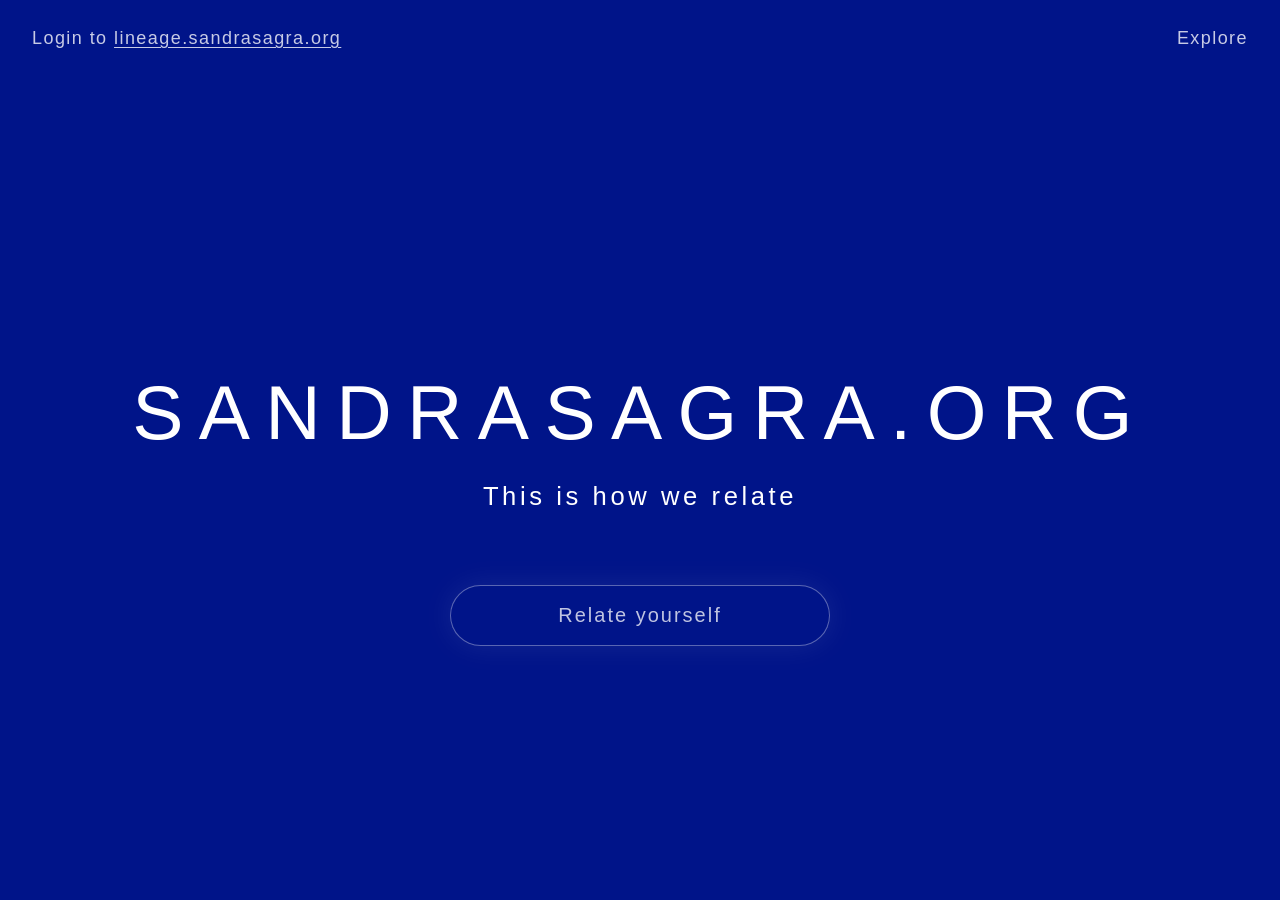
<file: site/app/static/index.html>
<!DOCTYPE html>
<html lang="en">

<head>

<meta charset="UTF-8">

<meta name="viewport" content="width=device-width, initial-scale=1.0, viewport-fit=cover">

<meta name="theme-color" content="#001489">

<title>SANDRASAGRA.ORG</title>


<link rel="stylesheet" href="style.css">


<script src="https://d3js.org/d3.v7.min.js"></script>


</head>


<body>

<a
    id="lineage-login"
    href="https://lineage.sandrasagra.org"
    target="_blank"
    rel="noopener noreferrer"
>
    Login to <span>lineage.sandrasagra.org</span>
</a>

<button
    id="navigation-toggle"
    type="button"
    aria-haspopup="dialog"
    aria-controls="navigation-guide"
    aria-expanded="false"
>
    Explore
</button>

<div
    id="navigation-backdrop"
    hidden
></div>

<aside
    id="navigation-guide"
    role="dialog"
    aria-modal="true"
    aria-labelledby="navigation-title"
    hidden
>
    <div class="navigation-guide-header">
        <h2 id="navigation-title">How to Explore</h2>

        <button
            id="navigation-close"
            type="button"
            aria-label="Close navigation guide"
        >
            ×
        </button>
    </div>

    <section>
        <h3>Find a relation</h3>
        <p>
            Select the input field, enter all or part of a name,
            then press Return. Selecting the field clears its
            current text without changing the person in focus.
            To trace a relationship directly, enter two names
            separated by a forward slash, such as
            “First Person / Second Person,” then press Return.
            After clearing a focused name, typing a forward slash
            restores that name so a second person can be added.
        </p>
    </section>

    <section>
        <h3>Explore the family</h3>
        <p>
            Drag empty space to move through the chart. Use the
            mouse wheel or pinch gesture to zoom. Click or tap a
            person to change focus. On touch screens, their name
            enters the search field and opens the keyboard.
        </p>
    </section>

    <section>
        <h3>View tooltips</h3>
        <p>
            Hover over a person with a mouse. On a touch screen,
            selecting a person also shows their full name,
            nicknames, and relationship to the focused person.
        </p>
    </section>

    <section>
        <h3>Trace a relationship</h3>
        <p>
            Right-click a person, or press and hold on a touch
            screen, then choose the relationship-path option.
            The people and connections between that person and
            the focused individual will be highlighted. In the
            tooltip path, the shared common ancestor is shown in
            <span class="tooltip-common-ancestor">yellow</span>.
        </p>
    </section>
</aside>


<!-- ======================================
     BRAND INTRO
====================================== -->


<header id="brand">


    <h1>
        SANDRASAGRA.ORG
    </h1>


    <h2>
        This is how we relate
    </h2>


</header>



<!-- ======================================
     SEARCH
====================================== -->


<div id="search-panel">


    <input

        id="relation-input"

        name="lineage-person-search"

        type="search"

        role="searchbox"

        aria-label="Relate yourself"

        aria-autocomplete="list"

        aria-controls="relation-suggestions"

        aria-expanded="false"

        autocomplete="off"

        autocapitalize="none"

        autocorrect="off"

        spellcheck="false"

        enterkeyhint="search"

        data-form-type="other"

        data-lpignore="true"

        data-1p-ignore

        data-bwignore

        placeholder="Relate yourself"

    >

    <div

        id="relation-suggestions"

        role="listbox"

        aria-label="Name suggestions"

        hidden

    ></div>


</div>



<!-- ======================================
     FAMILY UNIVERSE
====================================== -->


<div id="universe">

</div>



<script src="graph.js"></script>


</body>

</html>
</file>
<file: site/app/static/style.css>
/*
====================================================
SANDRASAGRA.ORG
Universe Mode
Cinematic Lineage Interface
====================================================
*/


@font-face {

    font-family:FuturaCustom;

    src:
        local("Futura"),
        local("Futura PT"),
        local("Century Gothic");

}



* {

    box-sizing:border-box;

}



html,
body {

    margin:0;

    padding:0;

    width:100%;

    height:100%;

    overflow:hidden;

    background:#001489;

    color:white;

    font-family:

        FuturaCustom,
        Futura,
        "Century Gothic",
        sans-serif;

}

body::before,
body::after {

    content:"";

    position:fixed;

    left:0;

    width:100%;

    z-index:5;

    pointer-events:none;

    opacity:0;

    transition:opacity 2s ease;

}


body::before {

    top:0;

    height:180px;

    background:

        linear-gradient(
            to bottom,
            rgba(0,20,137,1) 0%,
            rgba(0,20,137,.96) 48%,
            rgba(0,20,137,0) 100%
        );

}


body::after {

    bottom:0;

    height:150px;

    background:

        linear-gradient(
            to top,
            rgba(0,20,137,1) 0%,
            rgba(0,20,137,.94) 52%,
            rgba(0,20,137,0) 100%
        );

}


body.universe-active::before,
body.universe-active::after {

    opacity:1;

}



/*
====================================================
UNIVERSE BACKGROUND
====================================================
*/


#universe {

    position:fixed;

    inset:0;

    width:100vw;

    height:100vh;

    z-index:1;

    overflow:hidden;

}



#universe svg {

    width:100%;

    height:100%;

}



/*
====================================================
D3 CONSTELLATION
====================================================
*/


.links line {

    stroke:

        rgba(
            255,
            255,
            255,
            .18
        );


    stroke-width:1;


    transition:

        opacity 2s ease;

}



.nodes circle {

    stroke:

        rgba(
            255,
            255,
            255,
            .55
        );


    stroke-width:1.5;


    filter:

        drop-shadow(
            0 0 8px
            rgba(
                255,
                255,
                255,
                .45
            )
        );


}



.nodes text {

    fill:white;

    font-size:12px;

    letter-spacing:.08em;

    text-shadow:

        0 0 8px #000,
        0 0 12px #000;

    pointer-events:none;

}



/*
====================================================
INTRO BRAND
====================================================
*/


#brand {

    position:absolute;

    top:50%;

    left:50%;


    transform:

        translate(
            -50%,
            -50%
        );


    text-align:center;


    z-index:10;


    pointer-events:none;


    transition:

        top 2s ease,
        transform 2s ease;

}




#brand h1 {

    margin:0;


    font-size:

        clamp(
            42px,
            6vw,
            90px
        );


    font-weight:400;

    color:white;


    letter-spacing:

        .20em;


    opacity:0;


    animation:

        titleFade 2s ease forwards;

    transition:

        font-size 2s ease,
        letter-spacing 2s ease;

}




#brand h2 {

    margin-top:25px;


    font-size:

        clamp(
            18px,
            2vw,
            32px
        );


    font-weight:300;


    letter-spacing:

        .14em;


    opacity:0;


    animation:

        subtitleFade 2s ease forwards;


    animation-delay:

        2s;

    transition:

        margin-top 2s ease,
        font-size 2s ease,
        letter-spacing 2s ease;

}





/*
====================================================
RELATE YOURSELF FIELD
====================================================
*/


#search-panel {

    position:absolute;

    display:flex;

    flex-direction:column;

    align-items:center;


    top:65%;


    left:50%;


    transform:

        translate(
            -50%,
            -50%
        );


    z-index:20;


    opacity:0;


    animation:

        searchFade 2s ease forwards;


    animation-delay:

        4s;


    transition:

        top 2s ease,
        bottom 2s ease,
        transform 2s ease;

}





#relation-input {


    width:380px;


    max-width:85vw;


    padding:

        18px 32px;



    border-radius:

        50px;



    border:

        1px solid

        rgba(
            255,
            255,
            255,
            .35
        );



    background:#001489;



    backdrop-filter:

        blur(12px);



    color:white;

    -webkit-text-fill-color:currentColor;



    font-family:inherit;



    font-size:20px;



    font-weight:300;



    letter-spacing:.10em;



    text-align:center;



    outline:none;



    box-shadow:

        0 0 30px

        rgba(
            255,
            255,
            255,
            .08
        );

    transition:

        width 2s ease,
        max-width 2s ease,
        font-size 2s ease;



}





#relation-input::placeholder {


    color:

        rgba(
            255,
            255,
            255,
            .75
        );


}





#relation-input::placeholder {

    -webkit-text-fill-color:currentColor;

}


#relation-input:-webkit-autofill,
#relation-input:-webkit-autofill:hover,
#relation-input:-webkit-autofill:focus {

    -webkit-text-fill-color:white !important;

    box-shadow:

        0 0 0 1000px
        #001489
        inset;

}


#relation-input::-webkit-search-cancel-button {

    display:none;

}


#relation-input:focus {


    border-color:

        rgba(
            255,
            255,
            255,
            .85
        );


}

#relation-suggestions {

    box-sizing:border-box;

    display:flex;

    gap:4px;

    width:max-content;

    max-width:calc(100vw - 32px);

    margin:5px auto 0;

    padding:2px;

    overflow-x:auto;

    border:
        1px solid
        rgba(255,255,255,.24);

    border-radius:12px;

    background:rgba(0,20,137,.88);

    box-shadow:
        0 10px 28px
        rgba(0,0,0,.28);

    backdrop-filter:blur(14px);

    scrollbar-width:none;

}

#relation-suggestions[hidden] {

    display:none;

}

#relation-suggestions::-webkit-scrollbar {

    display:none;

}

.relation-suggestion {

    flex:0 0 auto;

    padding:2px 8px;

    border:
        1px solid
        rgba(255,255,255,.16);

    border-radius:9px;

    background:rgba(255,255,255,.08);

    color:white;

    font:inherit;

    font-size:12px;

    white-space:nowrap;

    cursor:pointer;

}

.relation-suggestion:hover,
.relation-suggestion.is-active,
.relation-suggestion:focus-visible {

    border-color:rgba(255,255,255,.75);

    background:rgba(255,255,255,.2);

    outline:none;

}






/*
====================================================
INTRO TRANSITION STATE
====================================================
*/


body.universe-active #brand {


    top:25px;


    transform:


        translate(
            -50%,
            0
        )

        scale(.70);



    transform-origin:

        top center;


}





body.universe-active #brand h1 {


    font-size:


        clamp(
            33px,
            3vw,
            51px
        );


    letter-spacing:.25em;


}





body.universe-active #brand h2 {


    margin-top:8px;


    font-size:

        clamp(
            18px,
            1.6vw,
            24px
        );


    letter-spacing:.18em;


}





body.universe-active #search-panel {


    top:auto;


    bottom:35px;


    left:50%;


    transform:


        translate(
            -50%,
            0
        )

        scale(.85);



    transform-origin:

        bottom center;


}







/*
====================================================
LINEAGE LOGIN
====================================================
*/


#lineage-login {

    position:fixed;

    top:28px;

    left:32px;

    z-index:45;

    color:rgba(255,255,255,.78);

    font-size:18px;

    font-weight:300;

    letter-spacing:.08em;

    text-decoration:none;

    opacity:0;

    animation:

        loginFade 2s ease forwards;

    animation-delay:2s;

    transition:

        color .3s ease,
        text-shadow .3s ease;

}


/*
====================================================
NAVIGATION GUIDE
====================================================
*/


#navigation-toggle {

    position:fixed;

    top:28px;

    right:32px;

    z-index:45;

    padding:0;

    color:rgba(255,255,255,.78);

    background:transparent;

    border:0;

    font:inherit;

    font-size:18px;

    font-weight:300;

    letter-spacing:.08em;

    cursor:pointer;

    opacity:0;

    animation:

        loginFade 2s ease forwards;

    animation-delay:2s;

    transition:
        color .3s ease,
        text-shadow .3s ease;

}


#navigation-toggle:hover,
#navigation-toggle:focus-visible {

    color:white;

    outline:none;

    text-shadow:

        0 0 12px
        rgba(255,255,255,.55);

}


#navigation-backdrop {

    position:fixed;

    inset:0;

    z-index:69;

    background:rgba(0,8,72,.48);

    backdrop-filter:blur(3px);

}


#navigation-guide {

    position:fixed;

    top:72px;

    right:32px;

    z-index:70;

    box-sizing:border-box;

    width:min(420px,calc(100vw - 64px));

    max-height:calc(100vh - 104px);

    overflow-y:auto;

    padding:24px 26px 28px;

    color:white;

    background:rgba(0,20,137,.94);

    border:1px solid rgba(255,255,255,.35);

    border-radius:16px;

    box-shadow:
        0 20px 70px rgba(0,0,0,.38),
        inset 0 0 36px rgba(255,255,255,.04);

    backdrop-filter:blur(18px);

}


#navigation-guide[hidden],
#navigation-backdrop[hidden] {

    display:none;

}


.navigation-guide-header {

    display:flex;

    align-items:center;

    justify-content:space-between;

    gap:20px;

    margin-bottom:20px;

}


#navigation-guide h2,
#navigation-guide h3,
#navigation-guide p {

    margin:0;

}


#navigation-guide h2 {

    font-size:25px;

    font-weight:400;

    letter-spacing:.15em;

}


#navigation-guide h3 {

    margin-bottom:7px;

    font-size:14px;

    font-weight:600;

    letter-spacing:.12em;

    text-transform:uppercase;

}


#navigation-guide p {

    color:rgba(255,255,255,.8);

    font-size:14px;

    line-height:1.55;

    letter-spacing:.035em;

}


#navigation-guide section + section {

    margin-top:20px;

    padding-top:20px;

    border-top:1px solid rgba(255,255,255,.14);

}


#navigation-close {

    width:40px;

    height:40px;

    flex:0 0 40px;

    padding:0 0 3px;

    color:white;

    background:rgba(255,255,255,.08);

    border:1px solid rgba(255,255,255,.22);

    border-radius:50%;

    font:inherit;

    font-size:28px;

    line-height:1;

    cursor:pointer;

}


#navigation-close:hover,
#navigation-close:focus-visible {

    background:rgba(255,255,255,.18);

    outline:none;

}


body.navigation-open #universe,
body.navigation-open #brand,
body.navigation-open #search-panel {

    pointer-events:none;

}


#lineage-login:hover,
#lineage-login:focus-visible {

    color:white;

    text-shadow:

        0 0 12px
        rgba(255,255,255,.55);

}


#lineage-login span {

    text-decoration:underline;

    text-underline-offset:.18em;

}


body:not(.universe-active) #relation-input {

    caret-color:transparent;

}


#relation-input {

    animation:

        inputPulse 4.9s ease-in-out infinite;

    animation-delay:4s;

}


#relation-input::placeholder {

    animation:

        placeholderPulse 4.9s ease-in-out infinite;

    animation-delay:4s;

}


/*
====================================================
TOOLTIP
====================================================
*/


#tooltip {


    position:absolute;


    display:block;


    z-index:50;


    padding:

        12px 18px;



    background:

        rgba(
            0,
            0,
            0,
            .75
        );



    border:

        1px solid

        rgba(
            255,
            255,
            255,
            .25
        );



    border-radius:10px;



    backdrop-filter:

        blur(10px);



    font-size:14px;



    letter-spacing:.08em;


}


/*
====================================================
RELATIONSHIP PATH MENU
====================================================
*/


#relationship-menu {

    position:fixed;

    z-index:80;

    display:none;

    width:min(298px,calc(100vw - 24px));

    padding:8px;

    background:rgba(0,8,72,.94);

    border:1px solid rgba(255,255,255,.34);

    border-radius:12px;

    box-shadow:0 14px 42px rgba(0,0,0,.38);

    backdrop-filter:blur(14px);

}


#relationship-menu.is-visible {

    display:block;

}


#relationship-menu button {

    width:100%;

    min-height:46px;

    padding:10px 12px;

    color:white;

    background:#001489;

    border:1px solid rgba(255,255,255,.2);

    border-radius:8px;

    font:inherit;

    font-size:13px;

    line-height:1.35;

    text-align:left;

    cursor:pointer;

}


#relationship-menu button:hover,
#relationship-menu button:focus-visible {

    background:#1D3AC4;

    outline:none;

}


#relationship-menu button:disabled {

    opacity:.5;

    cursor:default;

}


.relationship-path-node {

    opacity:1 !important;

    fill:white !important;

    stroke:#1D3AC4 !important;

    stroke-width:5px !important;

    filter:
        drop-shadow(0 0 7px white)
        drop-shadow(0 0 16px #1D3AC4)
        !important;

}


.relationship-path-link {

    opacity:1 !important;

    stroke:white !important;

    stroke-width:3px !important;

    filter:drop-shadow(0 0 5px #1D3AC4);

}


.relationship-path-label {

    opacity:1 !important;

    font-weight:700;

    filter:drop-shadow(0 0 5px #001489);

}

.tooltip-path {

    opacity:.78;

}

.tooltip-common-ancestor {

    color:#ffd84d;

    font-weight:700;

}


body.universe-active #relation-input {

    width:680px;

    max-width:

        calc(
            112vw
            -
            32px
        );

    font-size:

        clamp(
            15px,
            1.6vw,
            20px
        );

}

body.universe-active #relation-suggestions {

    width:max-content;

    max-width:

        calc(
            100vw
            -
            32px
        );

}





/*
====================================================
ANIMATION
====================================================
*/


@keyframes titleFade {


    from {

        opacity:0;

        transform:

            translateY(30px);

    }


    to {

        opacity:1;

        transform:

            translateY(0);

    }


}





@keyframes subtitleFade {


    from {

        opacity:0;

        transform:

            translateY(20px);

    }


    to {

        opacity:1;

        transform:

            translateY(0);

    }


}





@keyframes searchFade {


    from {

        opacity:0;

        transform:

            translate(
                -50%,
                20px
            );

    }


    to {

        opacity:1;

        transform:

            translate(
                -50%,
                0
            );

    }


}





@keyframes loginFade {


    from {

        opacity:0;

        transform:translateY(-12px);

    }


    to {

        opacity:1;

        transform:translateY(0);

    }


}


@keyframes inputPulse {


    0%,
    100% {

        color:rgba(255,255,255,.72);

        background:#001489;

        border-color:rgba(255,255,255,.28);

        box-shadow:

            0 0 24px
            rgba(255,255,255,.05);

    }


    50% {

        color:white;

        background:#1D3AC4;

        border-color:rgba(255,255,255,.72);

        box-shadow:

            0 0 42px
            rgba(255,255,255,.18);

    }


}


@keyframes placeholderPulse {


    0%,
    100% {

        color:rgba(255,255,255,.55);

    }


    50% {

        color:white;

    }


}


/*
====================================================
TOUCH DEVICES
====================================================
*/


@media (hover:none), (pointer:coarse) {


    #universe svg {

        touch-action:none;

    }


    .family-node {

        stroke-width:2px;

    }


    #relation-input {

        min-height:48px;

    }


}


/*
====================================================
TABLET
====================================================
*/


@media (min-width:601px) and (max-width:1024px) {


    body::before {

        height:150px;

    }


    body::after {

        height:145px;

    }


    #lineage-login {

        top:calc(20px + env(safe-area-inset-top));

        left:calc(24px + env(safe-area-inset-left));

        max-width:44vw;

        font-size:16px;

    }


    #navigation-toggle {

        top:calc(20px + env(safe-area-inset-top));

        right:calc(24px + env(safe-area-inset-right));

        font-size:16px;

    }


    #navigation-guide {

        top:calc(62px + env(safe-area-inset-top));

        right:calc(24px + env(safe-area-inset-right));

        width:min(400px,calc(100vw - 48px));

        max-height:
            calc(
                100vh
                -
                86px
                -
                env(safe-area-inset-top)
                -
                env(safe-area-inset-bottom)
            );

    }


    #brand {

        width:92vw;

    }


    #brand h1 {

        font-size:clamp(38px,7vw,64px);

        letter-spacing:.14em;

    }


    #brand h2 {

        font-size:clamp(17px,2.5vw,25px);

    }


    #relation-input {

        width:min(440px,78vw);

        padding:16px 28px;

        font-size:18px;

    }


    body.universe-active #brand {

        top:calc(26px + env(safe-area-inset-top));

    }


    body.universe-active #brand h1 {

        font-size:clamp(28px,4vw,42px);

    }


    body.universe-active #brand h2 {

        font-size:clamp(16px,2vw,20px);

    }


    body.universe-active #search-panel {

        bottom:calc(24px + env(safe-area-inset-bottom));

        transform:translateX(-50%) scale(.9);

    }


    body.universe-active #relation-input {

        width:min(620px,calc(100vw - 56px));

        max-width:calc(100vw - 56px);

    }


    #tooltip {

        max-width:min(420px,calc(100vw - 40px));

    }


}


/*
====================================================
PHONE
====================================================
*/


@media (max-width:600px) {


    body::before {

        height:125px;

    }


    body::after {

        height:130px;

    }


    #lineage-login {

        top:calc(14px + env(safe-area-inset-top));

        left:calc(16px + env(safe-area-inset-left));

        max-width:55vw;

        font-size:14px;

        text-align:left;

    }


    #navigation-toggle {

        top:calc(14px + env(safe-area-inset-top));

        right:calc(16px + env(safe-area-inset-right));

        font-size:14px;

        letter-spacing:.08em;

    }


    #navigation-guide {

        top:calc(52px + env(safe-area-inset-top));

        right:calc(12px + env(safe-area-inset-right));

        width:
            calc(
                100vw
                -
                24px
                -
                env(safe-area-inset-left)
                -
                env(safe-area-inset-right)
            );

        max-height:
            calc(
                100vh
                -
                66px
                -
                env(safe-area-inset-top)
                -
                env(safe-area-inset-bottom)
            );

        padding:20px 18px 22px;

        border-radius:14px;

    }


    #navigation-guide h2 {

        font-size:21px;

    }


    #navigation-guide h3 {

        font-size:12px;

    }


    #navigation-guide p {

        font-size:13px;

    }


    #brand {

        width:94vw;

    }


    #brand h1 {

        font-size:clamp(26px,9vw,42px);

        letter-spacing:.09em;

    }


    #brand h2 {

        margin-top:18px;

        font-size:clamp(15px,4.5vw,20px);

        letter-spacing:.1em;

    }


    #search-panel {

        top:68%;

        width:100%;

    }


    #relation-input {

        box-sizing:border-box;

        width:calc(100vw - 32px);

        max-width:calc(100vw - 32px);

        padding:14px 18px;

        font-size:16px;

        letter-spacing:.06em;

    }


    body.universe-active #brand {

        top:calc(58px + env(safe-area-inset-top));

        transform:translateX(-50%) scale(.86);

    }


    body.universe-active #brand h1 {

        font-size:clamp(20px,6vw,28px);

        letter-spacing:.12em;

    }


    body.universe-active #brand h2 {

        margin-top:5px;

        font-size:13px;

        letter-spacing:.1em;

    }


    body.universe-active #search-panel {

        bottom:calc(14px + env(safe-area-inset-bottom));

        transform:translateX(-50%) scale(1);

    }


    body.universe-active #relation-input {

        width:calc(100vw - 24px);

        max-width:calc(100vw - 24px);

        font-size:15px;

    }


    #tooltip {

        position:fixed;

        top:auto !important;

        right:12px;

        bottom:calc(88px + env(safe-area-inset-bottom));

        left:12px !important;

        box-sizing:border-box;

        width:auto;

        max-width:none;

        max-height:35vh;

        overflow-y:auto;

        padding:12px 14px;

        font-size:12px;

        letter-spacing:.04em;

    }


}


/*
====================================================
PHONE — LANDSCAPE
====================================================
*/


@media (max-width:900px) and (max-height:500px) {


    body::before,
    body::after {

        height:82px;

    }


    #lineage-login {

        top:calc(8px + env(safe-area-inset-top));

        font-size:12px;

    }


    #navigation-toggle {

        top:calc(8px + env(safe-area-inset-top));

        font-size:12px;

    }


    #navigation-guide {

        top:calc(36px + env(safe-area-inset-top));

        max-height:
            calc(
                100vh
                -
                44px
                -
                env(safe-area-inset-top)
                -
                env(safe-area-inset-bottom)
            );

    }


    #brand h1 {

        font-size:clamp(24px,6vw,34px);

    }


    #brand h2 {

        margin-top:8px;

        font-size:14px;

    }


    body.universe-active #brand {

        top:calc(10px + env(safe-area-inset-top));

    }


    body.universe-active #brand h2 {

        display:none;

    }


    body.universe-active #search-panel {

        bottom:calc(8px + env(safe-area-inset-bottom));

    }


    #relation-input {

        min-height:42px;

        padding:10px 16px;

    }


    #tooltip {

        bottom:calc(68px + env(safe-area-inset-bottom));

        max-height:42vh;

    }


}
</file>
